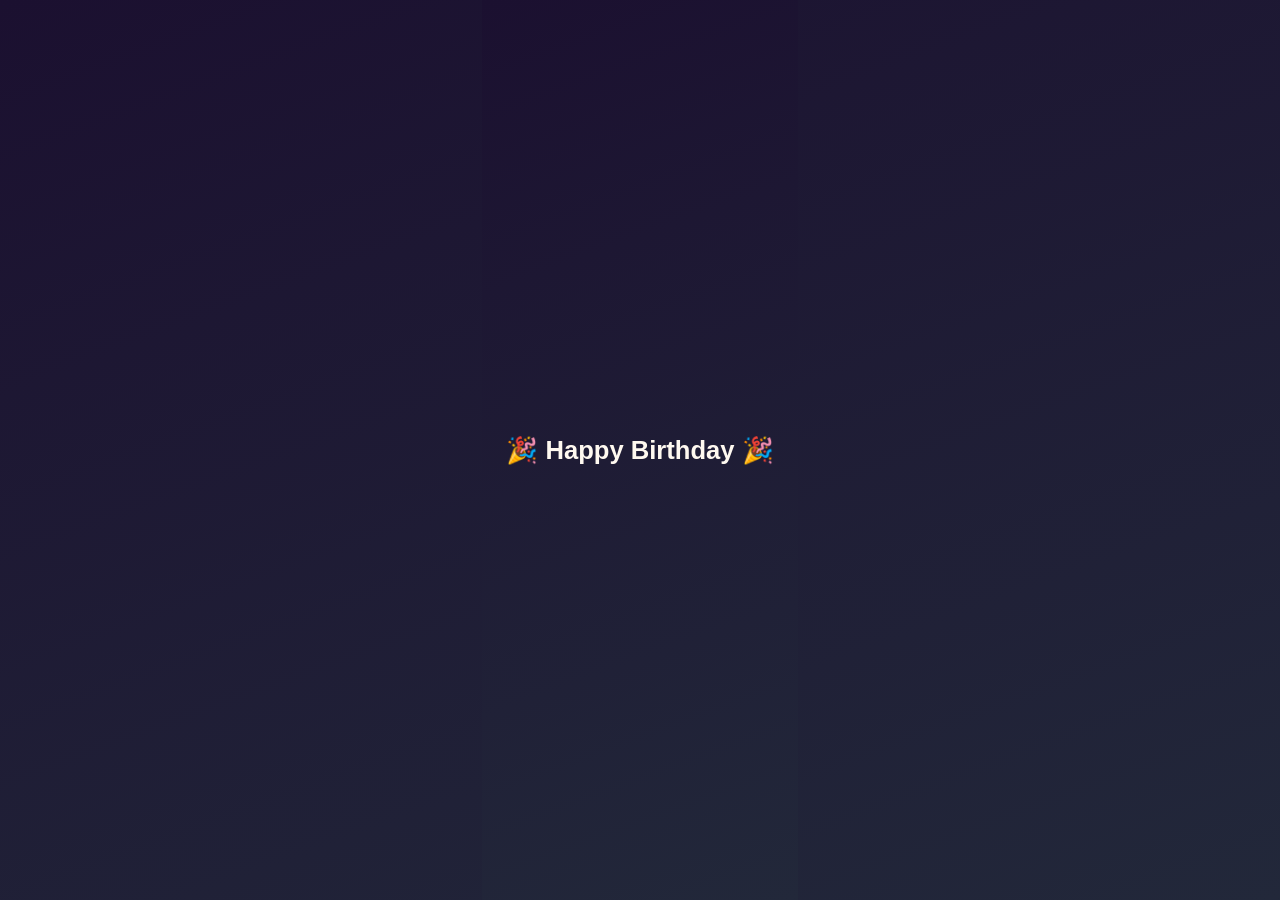
<file: index.html>
<!DOCTYPE html>
<html lang="en">
<head>
<meta charset="UTF-8">
<meta name="viewport" content="width=device-width, initial-scale=1.0">
<title>Happy Birthday</title>
<style>
  * { box-sizing: border-box; }
  html, body {
    margin: 0;
    height: 100%;
    font-family: "Segoe UI", "Helvetica Neue", Arial, sans-serif;
    background: linear-gradient(160deg, #1b1030 0%, #22283a 100%);
    color: #fff9f0;
    display: flex;
    align-items: center;
    justify-content: center;
  }
  h1 {
    font-weight: 700;
    font-size: 1.6rem;
    text-align: center;
    padding: 24px;
    margin: 0;
  }
</style>
</head>
<body>
<h1>🎉 Happy Birthday 🎉</h1>
</body>
</html>
</file>
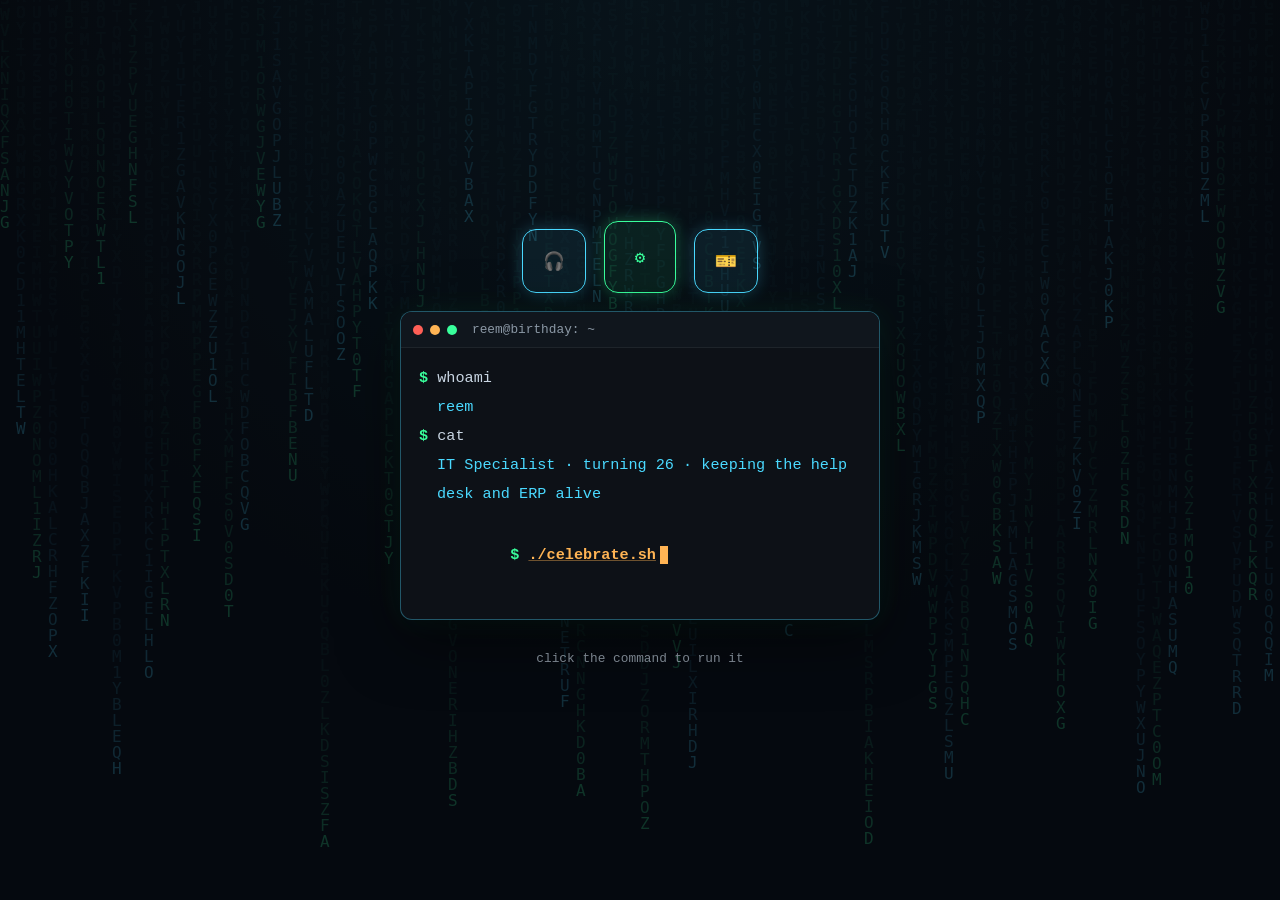
<file: reem/index.html>
<!DOCTYPE html>
<html lang="en">
<head>
<meta charset="UTF-8">
<meta name="viewport" content="width=device-width, initial-scale=1.0">
<title>Happy 26th Birthday, Reem!</title>
<link rel="stylesheet" href="assets/style.css">
</head>
<body>

<canvas id="matrix-canvas"></canvas>

<main class="page">

  <section class="hero">
    <div class="icon-row">
      <div class="tech-icon">🎧</div>
      <div class="tech-icon tech-icon-tall">⚙️</div>
      <div class="tech-icon">🎫</div>
    </div>

    <div class="terminal">
      <div class="terminal-bar">
        <span class="dot dot-red"></span>
        <span class="dot dot-amber"></span>
        <span class="dot dot-green"></span>
        <span class="terminal-title">reem@birthday: ~</span>
      </div>
      <div class="terminal-body" id="terminal-body">
        <div class="line"><span class="prompt">$</span> <span class="typed" data-text="whoami"></span></div>
        <div class="line output">reem</div>
        <div class="line"><span class="prompt">$</span> <span class="typed" data-text="cat role.txt"></span></div>
        <div class="line output">IT Specialist &middot; turning 26 &middot; keeping the help desk and ERP alive</div>
        <div class="line prompt-line" id="run-line">
          <span class="prompt">$</span> <button id="run-btn" class="run-btn">./celebrate.sh<span class="cursor">&nbsp;</span></button>
        </div>
      </div>
    </div>

    <p class="hint">click the command to run it</p>
  </section>

</main>

<div id="message-modal" class="modal-overlay" hidden>
  <div class="modal-card">
    <button class="modal-close" id="modal-close" aria-label="Close">&times;</button>
    <div class="photo-frame">
      <!-- Sample / placeholder image. Swap this file for a real photo of Reem. -->
      <img src="assets/img/reem-photo-placeholder.svg" alt="Photo of Reem placeholder" id="reem-photo">
    </div>
    <img src="assets/img/laptop.svg" alt="Support ticket illustration" class="laptop">
    <p class="message">
      Reem, happy 26th birthday! 🎉<br>
      May every ticket close on the first reply, someone else handle the PRs for once,
      and the printers actually behave. This new year, here's to big wins, real growth,
      and way fewer emergency calls. You deserve all of it and more.
    </p>
    <p class="signature">With love, always 💚</p>
  </div>
</div>

<script src="assets/script.js"></script>
</body>
</html>
</file>
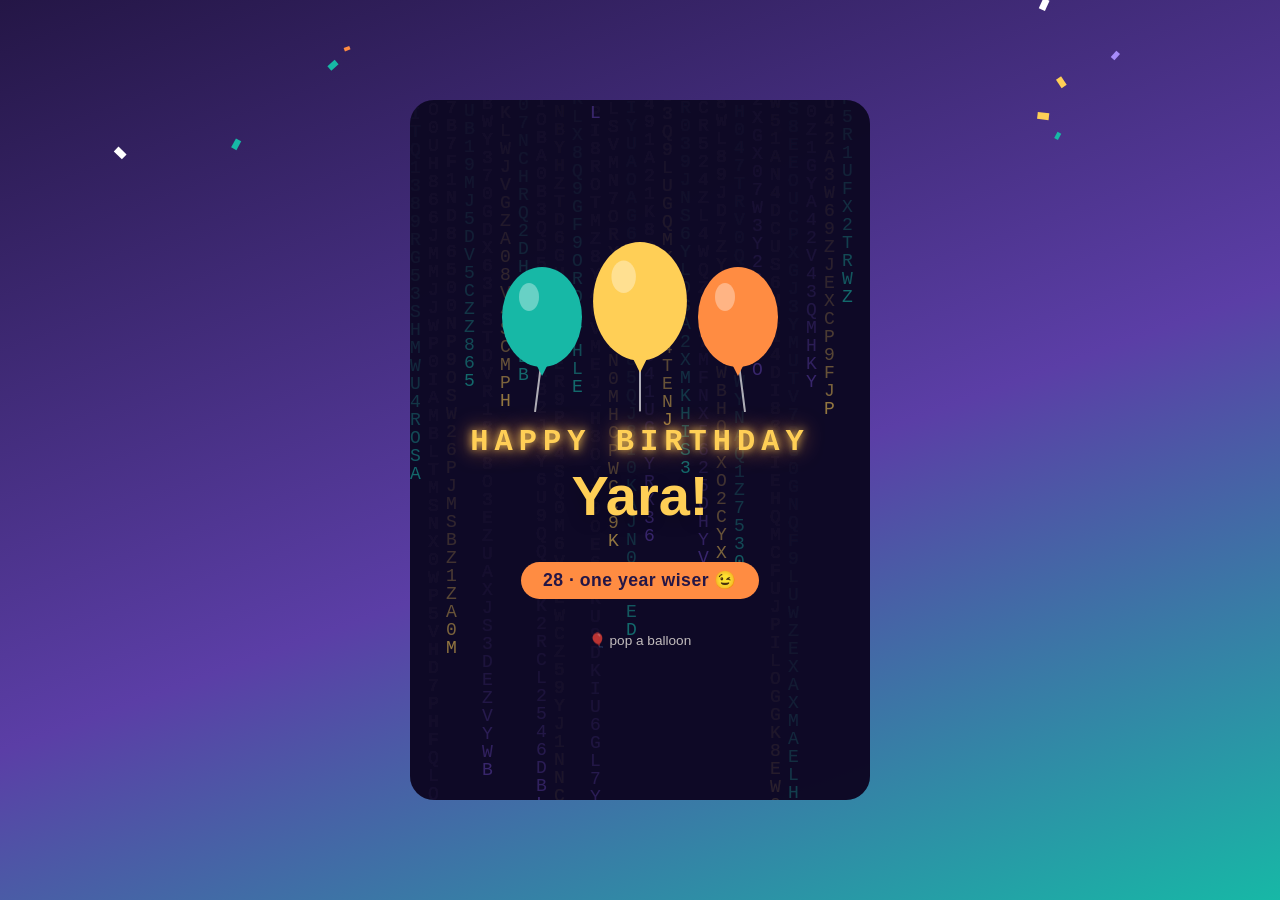
<file: yara/index.html>
<!DOCTYPE html>
<html lang="en">
<head>
<meta charset="UTF-8">
<meta name="viewport" content="width=device-width, initial-scale=1.0">
<title>Happy 28th Birthday, Yara!</title>
<link rel="stylesheet" href="assets/style.css">
</head>
<body>

<canvas id="confetti-canvas"></canvas>

<main class="page">

  <section class="hero">
    <canvas id="matrix-canvas"></canvas>
    <div class="hero-content">

      <div class="balloon-cluster">
        <button class="balloon-btn" data-balloon aria-label="Pop the teal balloon">
          <svg viewBox="0 0 90 150" class="balloon-svg">
            <line x1="45" y1="95" x2="38" y2="150" stroke="#ffffffaa" stroke-width="2"/>
            <ellipse cx="45" cy="55" rx="40" ry="50" fill="#17b8a6"/>
            <ellipse cx="32" cy="35" rx="10" ry="14" fill="#ffffff" opacity="0.35"/>
            <polygon points="38,100 52,100 45,114" fill="#17b8a6"/>
          </svg>
        </button>
        <button class="balloon-btn balloon-btn-tall" data-balloon aria-label="Pop the gold balloon">
          <svg viewBox="0 0 100 170" class="balloon-svg">
            <line x1="50" y1="110" x2="50" y2="170" stroke="#ffffffaa" stroke-width="2"/>
            <ellipse cx="50" cy="62" rx="46" ry="58" fill="#ffcf56"/>
            <ellipse cx="34" cy="38" rx="12" ry="16" fill="#ffffff" opacity="0.35"/>
            <polygon points="42,116 58,116 50,132" fill="#ffcf56"/>
          </svg>
        </button>
        <button class="balloon-btn" data-balloon aria-label="Pop the orange balloon">
          <svg viewBox="0 0 90 150" class="balloon-svg">
            <line x1="45" y1="95" x2="52" y2="150" stroke="#ffffffaa" stroke-width="2"/>
            <ellipse cx="45" cy="55" rx="40" ry="50" fill="#ff8c42"/>
            <ellipse cx="32" cy="35" rx="10" ry="14" fill="#ffffff" opacity="0.35"/>
            <polygon points="38,100 52,100 45,114" fill="#ff8c42"/>
          </svg>
        </button>
      </div>

      <h1 class="led-title">Happy Birthday</h1>
      <h2 class="name">Yara!</h2>
      <p class="date-badge">28 &middot; one year wiser 😉</p>
      <p class="hint">🎈 pop a balloon</p>
    </div>
  </section>

</main>

<div id="message-modal" class="modal-overlay" hidden>
  <div class="modal-card">
    <button class="modal-close" id="modal-close" aria-label="Close">&times;</button>
    <div class="photo-frame small">
      <!-- Sample / placeholder image. Swap this file for a real photo of Yara. -->
      <img src="assets/img/yara-photo-placeholder.svg" alt="Photo of Yara placeholder" id="yara-photo">
    </div>
    <img src="assets/img/cake.svg" alt="Birthday cake illustration" class="cake">
    <p class="message">
      Yara, wishing you the happiest 28th birthday! 🎉<br>
      May this new year bring you endless laughter, big adventures,
      and everything you've been hoping for. You deserve all of it and more.
    </p>
    <p class="signature">With love, always 💛</p>
  </div>
</div>

<script src="assets/script.js"></script>
</body>
</html>
</file>
<file: reem/assets/style.css>
:root {
  --bg: #0b0f14;
  --panel: #0d1117;
  --green: #39ff9c;
  --cyan: #4ad9ff;
  --amber: #ffb454;
  --red: #ff5f56;
  --text: #c9d6e3;
}

* {
  box-sizing: border-box;
}

html, body {
  margin: 0;
  padding: 0;
  height: 100%;
  overflow: hidden;
}

body {
  font-family: "Consolas", "Courier New", monospace;
  background: radial-gradient(circle at 50% 0%, #10222a 0%, var(--bg) 60%);
  color: var(--text);
}

#matrix-canvas {
  position: fixed;
  top: 0;
  left: 0;
  width: 100%;
  height: 100%;
  z-index: 0;
  opacity: 0.5;
}

.page {
  position: relative;
  z-index: 1;
  height: 100vh;
  height: 100dvh;
  display: flex;
  align-items: center;
  justify-content: center;
  padding: 14px;
  text-align: center;
}

.hero {
  width: 100%;
  max-width: 480px;
  display: flex;
  flex-direction: column;
  align-items: center;
  justify-content: center;
  gap: clamp(10px, 2vh, 20px);
}

.icon-row {
  display: flex;
  align-items: flex-end;
  justify-content: center;
  gap: 18px;
}

.tech-icon {
  width: clamp(48px, 12vw, 64px);
  height: clamp(48px, 12vw, 64px);
  border-radius: 14px;
  background: rgba(74, 217, 255, 0.08);
  border: 1px solid var(--cyan);
  color: var(--cyan);
  font-weight: 700;
  font-size: clamp(0.85rem, 2.5vw, 1.1rem);
  display: flex;
  align-items: center;
  justify-content: center;
  box-shadow: 0 0 16px rgba(74, 217, 255, 0.25);
  animation: float 4s ease-in-out infinite;
}

.tech-icon:nth-child(2) { animation-delay: 0.4s; }
.tech-icon:nth-child(3) { animation-delay: 0.8s; }

.tech-icon-tall {
  width: clamp(54px, 13vw, 72px);
  height: clamp(54px, 13vw, 72px);
  color: var(--green);
  border-color: var(--green);
  background: rgba(57, 255, 156, 0.08);
  box-shadow: 0 0 16px rgba(57, 255, 156, 0.3);
}

@keyframes float {
  0%, 100% { transform: translateY(0px); }
  50% { transform: translateY(-10px); }
}

.terminal {
  width: 100%;
  background: var(--panel);
  border: 1px solid rgba(74, 217, 255, 0.35);
  border-radius: 12px;
  overflow: hidden;
  box-shadow: 0 20px 60px rgba(0, 0, 0, 0.5), 0 0 30px rgba(57, 255, 156, 0.08);
  text-align: left;
}

.terminal-bar {
  display: flex;
  align-items: center;
  gap: 7px;
  padding: 10px 12px;
  background: #10161d;
  border-bottom: 1px solid rgba(255, 255, 255, 0.06);
}

.dot {
  width: 10px;
  height: 10px;
  border-radius: 50%;
  display: inline-block;
}

.dot-red { background: var(--red); }
.dot-amber { background: var(--amber); }
.dot-green { background: var(--green); }

.terminal-title {
  margin-left: 8px;
  font-size: 0.8rem;
  color: #8b98a5;
}

.terminal-body {
  padding: 16px 18px 20px;
  font-size: clamp(0.8rem, 2.3vw, 0.95rem);
  line-height: 1.9;
}

.line {
  white-space: pre-wrap;
  word-break: break-word;
}

.prompt {
  color: var(--green);
  font-weight: 700;
}

.output {
  color: var(--cyan);
  padding-left: 18px;
}

.prompt-line {
  margin-top: 4px;
}

.run-btn {
  background: none;
  border: none;
  color: var(--amber);
  font-family: inherit;
  font-size: inherit;
  font-weight: 700;
  cursor: pointer;
  padding: 0;
  text-decoration: underline;
  text-decoration-color: rgba(255, 180, 84, 0.4);
}

.run-btn:hover {
  color: #ffd08a;
}

.run-btn.running {
  pointer-events: none;
  text-decoration: none;
}

.cursor {
  display: inline-block;
  width: 8px;
  background: var(--amber);
  margin-left: 4px;
  animation: blink 1s steps(1) infinite;
}

@keyframes blink {
  50% { opacity: 0; }
}

.hint {
  font-size: 0.8rem;
  opacity: 0.6;
}

/* Modal */
.modal-overlay {
  position: fixed;
  inset: 0;
  z-index: 30;
  display: flex;
  align-items: center;
  justify-content: center;
  padding: 20px;
  background: rgba(4, 8, 12, 0.82);
  opacity: 0;
  transition: opacity 0.25s ease;
}

.modal-overlay[hidden] { display: none; }
.modal-overlay.show { opacity: 1; }

.modal-card {
  position: relative;
  width: 100%;
  max-width: 380px;
  max-height: 90vh;
  overflow-y: auto;
  background: linear-gradient(160deg, #10161d, #0b1a1f);
  border: 2px solid var(--green);
  border-radius: 16px;
  padding: 30px 24px 24px;
  text-align: center;
  box-shadow: 0 20px 60px rgba(0, 0, 0, 0.6), 0 0 30px rgba(57, 255, 156, 0.15);
}

.modal-close {
  position: absolute;
  top: 8px;
  right: 12px;
  background: none;
  border: none;
  color: var(--text);
  font-size: 1.7rem;
  line-height: 1;
  cursor: pointer;
  font-family: inherit;
}

.photo-frame {
  width: 110px;
  height: 110px;
  margin: 0 auto 14px;
  border-radius: 14px;
  overflow: hidden;
  border: 3px solid var(--cyan);
  box-shadow: 0 0 20px rgba(74, 217, 255, 0.35);
  background: rgba(255, 255, 255, 0.05);
}

.photo-frame img {
  width: 100%;
  height: 100%;
  object-fit: cover;
}

.laptop {
  width: 84px;
  margin-bottom: 16px;
}

.message {
  font-size: 0.95rem;
  line-height: 1.7;
  margin: 0 auto;
  color: var(--text);
}

.signature {
  margin-top: 18px;
  font-size: 1rem;
  font-weight: 700;
  color: var(--green);
}

@media (max-width: 380px) {
  .terminal-body { font-size: 0.75rem; }
}
</file>
<file: yara/assets/style.css>
:root {
  --purple-dark: #241646;
  --purple: #5b3ea6;
  --teal: #17b8a6;
  --gold: #ffcf56;
  --orange: #ff8c42;
  --cream: #fff9f0;
}

* {
  box-sizing: border-box;
}

html, body {
  margin: 0;
  padding: 0;
  height: 100%;
  overflow: hidden;
}

body {
  font-family: "Segoe UI", "Helvetica Neue", Arial, sans-serif;
  background: linear-gradient(160deg, var(--purple-dark) 0%, var(--purple) 55%, var(--teal) 100%);
  color: var(--cream);
}

#confetti-canvas {
  position: fixed;
  top: 0;
  left: 0;
  width: 100%;
  height: 100%;
  pointer-events: none;
  z-index: 0;
}

.page {
  position: relative;
  z-index: 1;
  height: 100vh;
  height: 100dvh;
  display: flex;
  align-items: center;
  justify-content: center;
  padding: 14px;
  text-align: center;
}

.hero {
  position: relative;
  width: 100%;
  max-width: 460px;
  height: 100%;
  max-height: 700px;
  display: flex;
  flex-direction: column;
  align-items: center;
  justify-content: center;
  border-radius: 24px;
  overflow: hidden;
  background: rgba(0, 0, 0, 0.25);
  padding: clamp(12px, 3vh, 32px) 16px;
}

#matrix-canvas {
  position: absolute;
  top: 0;
  left: 0;
  width: 100%;
  height: 100%;
  z-index: 0;
}

.hero-content {
  position: relative;
  z-index: 1;
}

.balloon-cluster {
  display: flex;
  align-items: flex-end;
  justify-content: center;
  gap: 2px;
  margin-bottom: clamp(4px, 1.5vh, 14px);
}

.balloon-btn {
  background: none;
  border: none;
  padding: 0;
  cursor: pointer;
  width: clamp(58px, 16vw, 90px);
  animation: float 4s ease-in-out infinite;
  transition: transform 0.2s ease;
}

.balloon-btn:nth-child(2) { animation-delay: 0.5s; }
.balloon-btn:nth-child(3) { animation-delay: 1s; }

.balloon-btn-tall {
  width: clamp(66px, 18vw, 102px);
}

.balloon-btn:hover {
  transform: scale(1.06);
}

.balloon-svg {
  width: 100%;
  height: auto;
  display: block;
}

.balloon-btn.popped {
  animation: pop 0.35s ease forwards;
  pointer-events: none;
}

@keyframes float {
  0%, 100% { transform: translateY(0px); }
  50% { transform: translateY(-10px); }
}

@keyframes pop {
  0% { transform: scale(1); opacity: 1; }
  50% { transform: scale(1.35); opacity: 0.8; }
  100% { transform: scale(0.1); opacity: 0; }
}

.led-title {
  font-family: "Courier New", Courier, monospace;
  font-size: clamp(1rem, 4.5vw, 1.9rem);
  font-weight: 900;
  letter-spacing: clamp(3px, 1vw, 6px);
  text-transform: uppercase;
  margin: clamp(6px, 2vh, 10px) 0 0;
  color: var(--gold);
  text-shadow: 0 0 8px var(--gold), 0 0 22px var(--orange);
}

.name {
  font-size: clamp(2rem, 9vw, 3.5rem);
  margin: 4px 0 clamp(8px, 2vh, 16px);
  font-weight: 800;
  color: var(--gold);
  text-shadow: 0 4px 18px rgba(0,0,0,0.25);
}

.date-badge {
  display: inline-block;
  background: var(--orange);
  color: var(--purple-dark);
  font-weight: 700;
  padding: 8px 22px;
  border-radius: 999px;
  font-size: clamp(0.85rem, 2.5vw, 1.1rem);
  letter-spacing: 0.5px;
}

.hint {
  margin-top: clamp(8px, 2vh, 16px);
  font-size: 0.85rem;
  opacity: 0.75;
}

/* Modal revealed when a balloon is popped */
.modal-overlay {
  position: fixed;
  inset: 0;
  z-index: 30;
  display: flex;
  align-items: center;
  justify-content: center;
  padding: 20px;
  background: rgba(10, 6, 20, 0.78);
  opacity: 0;
  transition: opacity 0.25s ease;
}

.modal-overlay[hidden] {
  display: none;
}

.modal-overlay.show {
  opacity: 1;
}

.modal-card {
  position: relative;
  width: 100%;
  max-width: 360px;
  max-height: 90vh;
  overflow-y: auto;
  background: linear-gradient(160deg, var(--purple-dark), var(--purple));
  border: 2px solid var(--gold);
  border-radius: 20px;
  padding: 30px 24px 24px;
  text-align: center;
  box-shadow: 0 20px 50px rgba(0, 0, 0, 0.5);
}

.modal-close {
  position: absolute;
  top: 8px;
  right: 12px;
  background: none;
  border: none;
  color: var(--cream);
  font-size: 1.7rem;
  line-height: 1;
  cursor: pointer;
}

.photo-frame {
  width: 120px;
  height: 120px;
  margin: 0 auto 14px;
  border-radius: 50%;
  overflow: hidden;
  border: 5px solid var(--gold);
  box-shadow: 0 10px 30px rgba(0,0,0,0.3);
  background: rgba(255,255,255,0.08);
}

.photo-frame img {
  width: 100%;
  height: 100%;
  object-fit: cover;
}

.cake {
  width: 90px;
  margin-bottom: 16px;
}

.message {
  font-size: 1rem;
  line-height: 1.7;
  margin: 0 auto;
}

.signature {
  margin-top: 18px;
  font-size: 1.05rem;
  font-weight: 600;
  color: var(--gold);
}

@media (max-width: 380px) {
  .name { font-size: clamp(1.8rem, 10vw, 2.6rem); }
}
</file>
